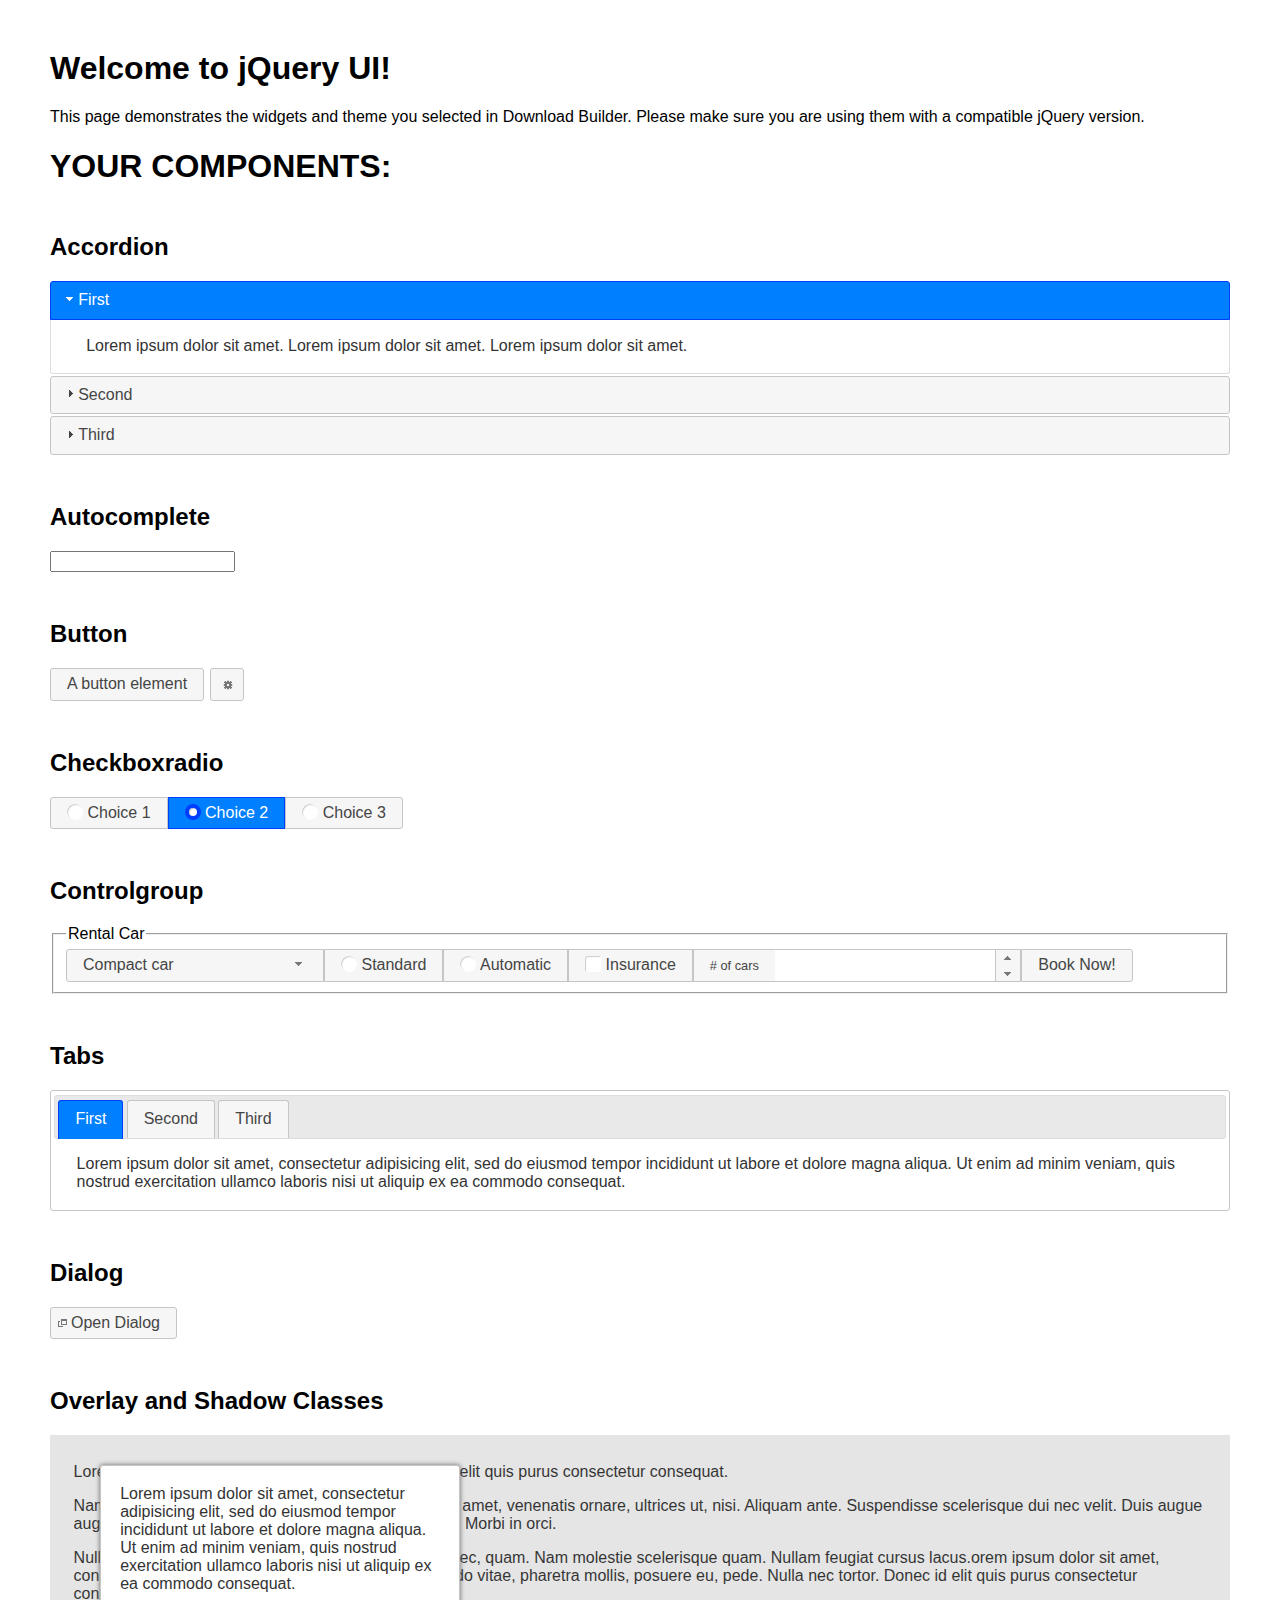
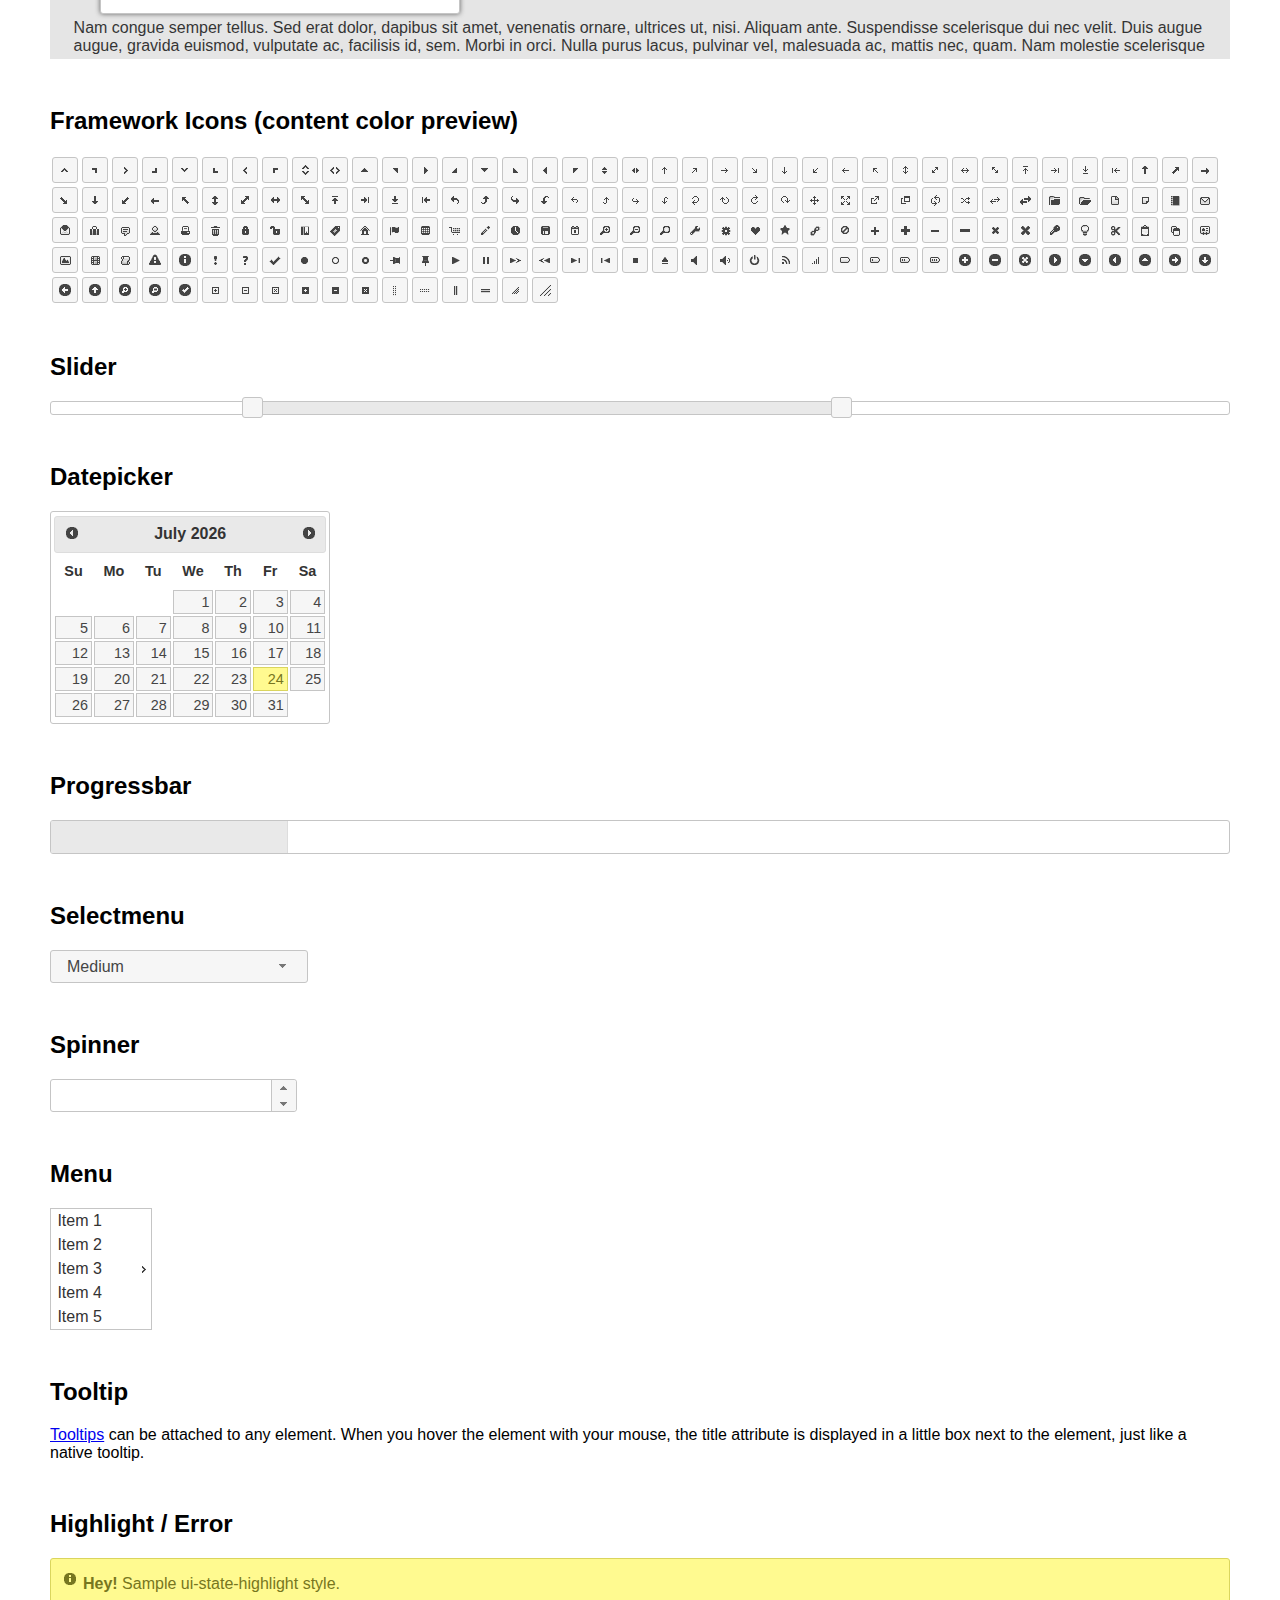
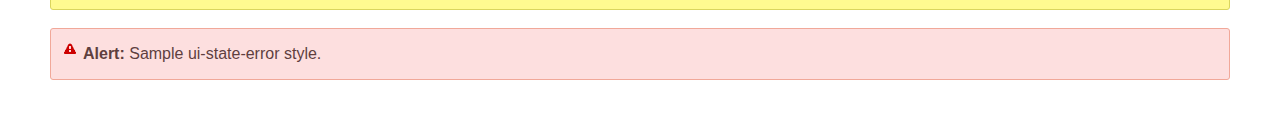
<file: coloring/static/coloring/vendors/jquery-ui/index.html>
<!doctype html>
<html lang="us">
<head>
	<meta charset="utf-8">
	<title>jQuery UI Example Page</title>
	<link href="jquery-ui.css" rel="stylesheet">
	<style>
	body{
		font-family: "Trebuchet MS", sans-serif;
		margin: 50px;
	}
	.demoHeaders {
		margin-top: 2em;
	}
	#dialog-link {
		padding: .4em 1em .4em 20px;
		text-decoration: none;
		position: relative;
	}
	#dialog-link span.ui-icon {
		margin: 0 5px 0 0;
		position: absolute;
		left: .2em;
		top: 50%;
		margin-top: -8px;
	}
	#icons {
		margin: 0;
		padding: 0;
	}
	#icons li {
		margin: 2px;
		position: relative;
		padding: 4px 0;
		cursor: pointer;
		float: left;
		list-style: none;
	}
	#icons span.ui-icon {
		float: left;
		margin: 0 4px;
	}
	.fakewindowcontain .ui-widget-overlay {
		position: absolute;
	}
	select {
		width: 200px;
	}
	</style>
</head>
<body>

<h1>Welcome to jQuery UI!</h1>

<div class="ui-widget">
	<p>This page demonstrates the widgets and theme you selected in Download Builder. Please make sure you are using them with a compatible jQuery version.</p>
</div>

<h1>YOUR COMPONENTS:</h1>


<!-- Accordion -->
<h2 class="demoHeaders">Accordion</h2>
<div id="accordion">
	<h3>First</h3>
	<div>Lorem ipsum dolor sit amet. Lorem ipsum dolor sit amet. Lorem ipsum dolor sit amet.</div>
	<h3>Second</h3>
	<div>Phasellus mattis tincidunt nibh.</div>
	<h3>Third</h3>
	<div>Nam dui erat, auctor a, dignissim quis.</div>
</div>



<!-- Autocomplete -->
<h2 class="demoHeaders">Autocomplete</h2>
<div>
	<input id="autocomplete" title="type &quot;a&quot;">
</div>



<!-- Button -->
<h2 class="demoHeaders">Button</h2>
<button id="button">A button element</button>
<button id="button-icon">An icon-only button</button>



<!-- Checkboxradio -->
<h2 class="demoHeaders">Checkboxradio</h2>
<form style="margin-top: 1em;">
	<div id="radioset">
		<input type="radio" id="radio1" name="radio"><label for="radio1">Choice 1</label>
		<input type="radio" id="radio2" name="radio" checked="checked"><label for="radio2">Choice 2</label>
		<input type="radio" id="radio3" name="radio"><label for="radio3">Choice 3</label>
	</div>
</form>



<!-- Controlgroup -->
<h2 class="demoHeaders">Controlgroup</h2>
<fieldset>
	<legend>Rental Car</legend>
	<div id="controlgroup">
		<select id="car-type">
			<option>Compact car</option>
			<option>Midsize car</option>
			<option>Full size car</option>
			<option>SUV</option>
			<option>Luxury</option>
			<option>Truck</option>
			<option>Van</option>
		</select>
		<label for="transmission-standard">Standard</label>
		<input type="radio" name="transmission" id="transmission-standard">
		<label for="transmission-automatic">Automatic</label>
		<input type="radio" name="transmission" id="transmission-automatic">
		<label for="insurance">Insurance</label>
		<input type="checkbox" name="insurance" id="insurance">
		<label for="horizontal-spinner" class="ui-controlgroup-label"># of cars</label>
		<input id="horizontal-spinner" class="ui-spinner-input">
		<button>Book Now!</button>
	</div>
</fieldset>



<!-- Tabs -->
<h2 class="demoHeaders">Tabs</h2>
<div id="tabs">
	<ul>
		<li><a href="#tabs-1">First</a></li>
		<li><a href="#tabs-2">Second</a></li>
		<li><a href="#tabs-3">Third</a></li>
	</ul>
	<div id="tabs-1">Lorem ipsum dolor sit amet, consectetur adipisicing elit, sed do eiusmod tempor incididunt ut labore et dolore magna aliqua. Ut enim ad minim veniam, quis nostrud exercitation ullamco laboris nisi ut aliquip ex ea commodo consequat.</div>
	<div id="tabs-2">Phasellus mattis tincidunt nibh. Cras orci urna, blandit id, pretium vel, aliquet ornare, felis. Maecenas scelerisque sem non nisl. Fusce sed lorem in enim dictum bibendum.</div>
	<div id="tabs-3">Nam dui erat, auctor a, dignissim quis, sollicitudin eu, felis. Pellentesque nisi urna, interdum eget, sagittis et, consequat vestibulum, lacus. Mauris porttitor ullamcorper augue.</div>
</div>



<h2 class="demoHeaders">Dialog</h2>
<p>
	<button id="dialog-link" class="ui-button ui-corner-all ui-widget">
		<span class="ui-icon ui-icon-newwin"></span>Open Dialog
	</button>
</p>

<h2 class="demoHeaders">Overlay and Shadow Classes</h2>
<div style="position: relative; width: 96%; height: 200px; padding:1% 2%; overflow:hidden;" class="fakewindowcontain">
	<p>Lorem ipsum dolor sit amet,  Nulla nec tortor. Donec id elit quis purus consectetur consequat. </p><p>Nam congue semper tellus. Sed erat dolor, dapibus sit amet, venenatis ornare, ultrices ut, nisi. Aliquam ante. Suspendisse scelerisque dui nec velit. Duis augue augue, gravida euismod, vulputate ac, facilisis id, sem. Morbi in orci. </p><p>Nulla purus lacus, pulvinar vel, malesuada ac, mattis nec, quam. Nam molestie scelerisque quam. Nullam feugiat cursus lacus.orem ipsum dolor sit amet, consectetur adipiscing elit. Donec libero risus, commodo vitae, pharetra mollis, posuere eu, pede. Nulla nec tortor. Donec id elit quis purus consectetur consequat. </p><p>Nam congue semper tellus. Sed erat dolor, dapibus sit amet, venenatis ornare, ultrices ut, nisi. Aliquam ante. Suspendisse scelerisque dui nec velit. Duis augue augue, gravida euismod, vulputate ac, facilisis id, sem. Morbi in orci. Nulla purus lacus, pulvinar vel, malesuada ac, mattis nec, quam. Nam molestie scelerisque quam. </p><p>Nullam feugiat cursus lacus.orem ipsum dolor sit amet, consectetur adipiscing elit. Donec libero risus, commodo vitae, pharetra mollis, posuere eu, pede. Nulla nec tortor. Donec id elit quis purus consectetur consequat. Nam congue semper tellus. Sed erat dolor, dapibus sit amet, venenatis ornare, ultrices ut, nisi. Aliquam ante. </p><p>Suspendisse scelerisque dui nec velit. Duis augue augue, gravida euismod, vulputate ac, facilisis id, sem. Morbi in orci. Nulla purus lacus, pulvinar vel, malesuada ac, mattis nec, quam. Nam molestie scelerisque quam. Nullam feugiat cursus lacus.orem ipsum dolor sit amet, consectetur adipiscing elit. Donec libero risus, commodo vitae, pharetra mollis, posuere eu, pede. Nulla nec tortor. Donec id elit quis purus consectetur consequat. Nam congue semper tellus. Sed erat dolor, dapibus sit amet, venenatis ornare, ultrices ut, nisi. </p>

	<!-- ui-dialog -->
	<div class="ui-widget-overlay ui-front"></div>
	<div style="position: absolute; width: 320px; left: 50px; top: 30px; padding: 1.2em" class="ui-widget ui-front ui-widget-content ui-corner-all ui-widget-shadow">
		Lorem ipsum dolor sit amet, consectetur adipisicing elit, sed do eiusmod tempor incididunt ut labore et dolore magna aliqua. Ut enim ad minim veniam, quis nostrud exercitation ullamco laboris nisi ut aliquip ex ea commodo consequat.
	</div>

</div>

<!-- ui-dialog -->
<div id="dialog" title="Dialog Title">
	<p>Lorem ipsum dolor sit amet, consectetur adipisicing elit, sed do eiusmod tempor incididunt ut labore et dolore magna aliqua. Ut enim ad minim veniam, quis nostrud exercitation ullamco laboris nisi ut aliquip ex ea commodo consequat.</p>
</div>



<h2 class="demoHeaders">Framework Icons (content color preview)</h2>
<ul id="icons" class="ui-widget ui-helper-clearfix">
	<li class="ui-state-default ui-corner-all" title=".ui-icon-caret-1-n"><span class="ui-icon ui-icon-caret-1-n"></span></li>
	<li class="ui-state-default ui-corner-all" title=".ui-icon-caret-1-ne"><span class="ui-icon ui-icon-caret-1-ne"></span></li>
	<li class="ui-state-default ui-corner-all" title=".ui-icon-caret-1-e"><span class="ui-icon ui-icon-caret-1-e"></span></li>
	<li class="ui-state-default ui-corner-all" title=".ui-icon-caret-1-se"><span class="ui-icon ui-icon-caret-1-se"></span></li>
	<li class="ui-state-default ui-corner-all" title=".ui-icon-caret-1-s"><span class="ui-icon ui-icon-caret-1-s"></span></li>
	<li class="ui-state-default ui-corner-all" title=".ui-icon-caret-1-sw"><span class="ui-icon ui-icon-caret-1-sw"></span></li>
	<li class="ui-state-default ui-corner-all" title=".ui-icon-caret-1-w"><span class="ui-icon ui-icon-caret-1-w"></span></li>
	<li class="ui-state-default ui-corner-all" title=".ui-icon-caret-1-nw"><span class="ui-icon ui-icon-caret-1-nw"></span></li>
	<li class="ui-state-default ui-corner-all" title=".ui-icon-caret-2-n-s"><span class="ui-icon ui-icon-caret-2-n-s"></span></li>
	<li class="ui-state-default ui-corner-all" title=".ui-icon-caret-2-e-w"><span class="ui-icon ui-icon-caret-2-e-w"></span></li>
	<li class="ui-state-default ui-corner-all" title=".ui-icon-triangle-1-n"><span class="ui-icon ui-icon-triangle-1-n"></span></li>
	<li class="ui-state-default ui-corner-all" title=".ui-icon-triangle-1-ne"><span class="ui-icon ui-icon-triangle-1-ne"></span></li>
	<li class="ui-state-default ui-corner-all" title=".ui-icon-triangle-1-e"><span class="ui-icon ui-icon-triangle-1-e"></span></li>
	<li class="ui-state-default ui-corner-all" title=".ui-icon-triangle-1-se"><span class="ui-icon ui-icon-triangle-1-se"></span></li>
	<li class="ui-state-default ui-corner-all" title=".ui-icon-triangle-1-s"><span class="ui-icon ui-icon-triangle-1-s"></span></li>
	<li class="ui-state-default ui-corner-all" title=".ui-icon-triangle-1-sw"><span class="ui-icon ui-icon-triangle-1-sw"></span></li>
	<li class="ui-state-default ui-corner-all" title=".ui-icon-triangle-1-w"><span class="ui-icon ui-icon-triangle-1-w"></span></li>
	<li class="ui-state-default ui-corner-all" title=".ui-icon-triangle-1-nw"><span class="ui-icon ui-icon-triangle-1-nw"></span></li>
	<li class="ui-state-default ui-corner-all" title=".ui-icon-triangle-2-n-s"><span class="ui-icon ui-icon-triangle-2-n-s"></span></li>
	<li class="ui-state-default ui-corner-all" title=".ui-icon-triangle-2-e-w"><span class="ui-icon ui-icon-triangle-2-e-w"></span></li>
	<li class="ui-state-default ui-corner-all" title=".ui-icon-arrow-1-n"><span class="ui-icon ui-icon-arrow-1-n"></span></li>
	<li class="ui-state-default ui-corner-all" title=".ui-icon-arrow-1-ne"><span class="ui-icon ui-icon-arrow-1-ne"></span></li>
	<li class="ui-state-default ui-corner-all" title=".ui-icon-arrow-1-e"><span class="ui-icon ui-icon-arrow-1-e"></span></li>
	<li class="ui-state-default ui-corner-all" title=".ui-icon-arrow-1-se"><span class="ui-icon ui-icon-arrow-1-se"></span></li>
	<li class="ui-state-default ui-corner-all" title=".ui-icon-arrow-1-s"><span class="ui-icon ui-icon-arrow-1-s"></span></li>
	<li class="ui-state-default ui-corner-all" title=".ui-icon-arrow-1-sw"><span class="ui-icon ui-icon-arrow-1-sw"></span></li>
	<li class="ui-state-default ui-corner-all" title=".ui-icon-arrow-1-w"><span class="ui-icon ui-icon-arrow-1-w"></span></li>
	<li class="ui-state-default ui-corner-all" title=".ui-icon-arrow-1-nw"><span class="ui-icon ui-icon-arrow-1-nw"></span></li>
	<li class="ui-state-default ui-corner-all" title=".ui-icon-arrow-2-n-s"><span class="ui-icon ui-icon-arrow-2-n-s"></span></li>
	<li class="ui-state-default ui-corner-all" title=".ui-icon-arrow-2-ne-sw"><span class="ui-icon ui-icon-arrow-2-ne-sw"></span></li>
	<li class="ui-state-default ui-corner-all" title=".ui-icon-arrow-2-e-w"><span class="ui-icon ui-icon-arrow-2-e-w"></span></li>
	<li class="ui-state-default ui-corner-all" title=".ui-icon-arrow-2-se-nw"><span class="ui-icon ui-icon-arrow-2-se-nw"></span></li>
	<li class="ui-state-default ui-corner-all" title=".ui-icon-arrowstop-1-n"><span class="ui-icon ui-icon-arrowstop-1-n"></span></li>
	<li class="ui-state-default ui-corner-all" title=".ui-icon-arrowstop-1-e"><span class="ui-icon ui-icon-arrowstop-1-e"></span></li>
	<li class="ui-state-default ui-corner-all" title=".ui-icon-arrowstop-1-s"><span class="ui-icon ui-icon-arrowstop-1-s"></span></li>
	<li class="ui-state-default ui-corner-all" title=".ui-icon-arrowstop-1-w"><span class="ui-icon ui-icon-arrowstop-1-w"></span></li>
	<li class="ui-state-default ui-corner-all" title=".ui-icon-arrowthick-1-n"><span class="ui-icon ui-icon-arrowthick-1-n"></span></li>
	<li class="ui-state-default ui-corner-all" title=".ui-icon-arrowthick-1-ne"><span class="ui-icon ui-icon-arrowthick-1-ne"></span></li>
	<li class="ui-state-default ui-corner-all" title=".ui-icon-arrowthick-1-e"><span class="ui-icon ui-icon-arrowthick-1-e"></span></li>
	<li class="ui-state-default ui-corner-all" title=".ui-icon-arrowthick-1-se"><span class="ui-icon ui-icon-arrowthick-1-se"></span></li>
	<li class="ui-state-default ui-corner-all" title=".ui-icon-arrowthick-1-s"><span class="ui-icon ui-icon-arrowthick-1-s"></span></li>
	<li class="ui-state-default ui-corner-all" title=".ui-icon-arrowthick-1-sw"><span class="ui-icon ui-icon-arrowthick-1-sw"></span></li>
	<li class="ui-state-default ui-corner-all" title=".ui-icon-arrowthick-1-w"><span class="ui-icon ui-icon-arrowthick-1-w"></span></li>
	<li class="ui-state-default ui-corner-all" title=".ui-icon-arrowthick-1-nw"><span class="ui-icon ui-icon-arrowthick-1-nw"></span></li>
	<li class="ui-state-default ui-corner-all" title=".ui-icon-arrowthick-2-n-s"><span class="ui-icon ui-icon-arrowthick-2-n-s"></span></li>
	<li class="ui-state-default ui-corner-all" title=".ui-icon-arrowthick-2-ne-sw"><span class="ui-icon ui-icon-arrowthick-2-ne-sw"></span></li>
	<li class="ui-state-default ui-corner-all" title=".ui-icon-arrowthick-2-e-w"><span class="ui-icon ui-icon-arrowthick-2-e-w"></span></li>
	<li class="ui-state-default ui-corner-all" title=".ui-icon-arrowthick-2-se-nw"><span class="ui-icon ui-icon-arrowthick-2-se-nw"></span></li>
	<li class="ui-state-default ui-corner-all" title=".ui-icon-arrowthickstop-1-n"><span class="ui-icon ui-icon-arrowthickstop-1-n"></span></li>
	<li class="ui-state-default ui-corner-all" title=".ui-icon-arrowthickstop-1-e"><span class="ui-icon ui-icon-arrowthickstop-1-e"></span></li>
	<li class="ui-state-default ui-corner-all" title=".ui-icon-arrowthickstop-1-s"><span class="ui-icon ui-icon-arrowthickstop-1-s"></span></li>
	<li class="ui-state-default ui-corner-all" title=".ui-icon-arrowthickstop-1-w"><span class="ui-icon ui-icon-arrowthickstop-1-w"></span></li>
	<li class="ui-state-default ui-corner-all" title=".ui-icon-arrowreturnthick-1-w"><span class="ui-icon ui-icon-arrowreturnthick-1-w"></span></li>
	<li class="ui-state-default ui-corner-all" title=".ui-icon-arrowreturnthick-1-n"><span class="ui-icon ui-icon-arrowreturnthick-1-n"></span></li>
	<li class="ui-state-default ui-corner-all" title=".ui-icon-arrowreturnthick-1-e"><span class="ui-icon ui-icon-arrowreturnthick-1-e"></span></li>
	<li class="ui-state-default ui-corner-all" title=".ui-icon-arrowreturnthick-1-s"><span class="ui-icon ui-icon-arrowreturnthick-1-s"></span></li>
	<li class="ui-state-default ui-corner-all" title=".ui-icon-arrowreturn-1-w"><span class="ui-icon ui-icon-arrowreturn-1-w"></span></li>
	<li class="ui-state-default ui-corner-all" title=".ui-icon-arrowreturn-1-n"><span class="ui-icon ui-icon-arrowreturn-1-n"></span></li>
	<li class="ui-state-default ui-corner-all" title=".ui-icon-arrowreturn-1-e"><span class="ui-icon ui-icon-arrowreturn-1-e"></span></li>
	<li class="ui-state-default ui-corner-all" title=".ui-icon-arrowreturn-1-s"><span class="ui-icon ui-icon-arrowreturn-1-s"></span></li>
	<li class="ui-state-default ui-corner-all" title=".ui-icon-arrowrefresh-1-w"><span class="ui-icon ui-icon-arrowrefresh-1-w"></span></li>
	<li class="ui-state-default ui-corner-all" title=".ui-icon-arrowrefresh-1-n"><span class="ui-icon ui-icon-arrowrefresh-1-n"></span></li>
	<li class="ui-state-default ui-corner-all" title=".ui-icon-arrowrefresh-1-e"><span class="ui-icon ui-icon-arrowrefresh-1-e"></span></li>
	<li class="ui-state-default ui-corner-all" title=".ui-icon-arrowrefresh-1-s"><span class="ui-icon ui-icon-arrowrefresh-1-s"></span></li>
	<li class="ui-state-default ui-corner-all" title=".ui-icon-arrow-4"><span class="ui-icon ui-icon-arrow-4"></span></li>
	<li class="ui-state-default ui-corner-all" title=".ui-icon-arrow-4-diag"><span class="ui-icon ui-icon-arrow-4-diag"></span></li>
	<li class="ui-state-default ui-corner-all" title=".ui-icon-extlink"><span class="ui-icon ui-icon-extlink"></span></li>
	<li class="ui-state-default ui-corner-all" title=".ui-icon-newwin"><span class="ui-icon ui-icon-newwin"></span></li>
	<li class="ui-state-default ui-corner-all" title=".ui-icon-refresh"><span class="ui-icon ui-icon-refresh"></span></li>
	<li class="ui-state-default ui-corner-all" title=".ui-icon-shuffle"><span class="ui-icon ui-icon-shuffle"></span></li>
	<li class="ui-state-default ui-corner-all" title=".ui-icon-transfer-e-w"><span class="ui-icon ui-icon-transfer-e-w"></span></li>
	<li class="ui-state-default ui-corner-all" title=".ui-icon-transferthick-e-w"><span class="ui-icon ui-icon-transferthick-e-w"></span></li>
	<li class="ui-state-default ui-corner-all" title=".ui-icon-folder-collapsed"><span class="ui-icon ui-icon-folder-collapsed"></span></li>
	<li class="ui-state-default ui-corner-all" title=".ui-icon-folder-open"><span class="ui-icon ui-icon-folder-open"></span></li>
	<li class="ui-state-default ui-corner-all" title=".ui-icon-document"><span class="ui-icon ui-icon-document"></span></li>
	<li class="ui-state-default ui-corner-all" title=".ui-icon-document-b"><span class="ui-icon ui-icon-document-b"></span></li>
	<li class="ui-state-default ui-corner-all" title=".ui-icon-note"><span class="ui-icon ui-icon-note"></span></li>
	<li class="ui-state-default ui-corner-all" title=".ui-icon-mail-closed"><span class="ui-icon ui-icon-mail-closed"></span></li>
	<li class="ui-state-default ui-corner-all" title=".ui-icon-mail-open"><span class="ui-icon ui-icon-mail-open"></span></li>
	<li class="ui-state-default ui-corner-all" title=".ui-icon-suitcase"><span class="ui-icon ui-icon-suitcase"></span></li>
	<li class="ui-state-default ui-corner-all" title=".ui-icon-comment"><span class="ui-icon ui-icon-comment"></span></li>
	<li class="ui-state-default ui-corner-all" title=".ui-icon-person"><span class="ui-icon ui-icon-person"></span></li>
	<li class="ui-state-default ui-corner-all" title=".ui-icon-print"><span class="ui-icon ui-icon-print"></span></li>
	<li class="ui-state-default ui-corner-all" title=".ui-icon-trash"><span class="ui-icon ui-icon-trash"></span></li>
	<li class="ui-state-default ui-corner-all" title=".ui-icon-locked"><span class="ui-icon ui-icon-locked"></span></li>
	<li class="ui-state-default ui-corner-all" title=".ui-icon-unlocked"><span class="ui-icon ui-icon-unlocked"></span></li>
	<li class="ui-state-default ui-corner-all" title=".ui-icon-bookmark"><span class="ui-icon ui-icon-bookmark"></span></li>
	<li class="ui-state-default ui-corner-all" title=".ui-icon-tag"><span class="ui-icon ui-icon-tag"></span></li>
	<li class="ui-state-default ui-corner-all" title=".ui-icon-home"><span class="ui-icon ui-icon-home"></span></li>
	<li class="ui-state-default ui-corner-all" title=".ui-icon-flag"><span class="ui-icon ui-icon-flag"></span></li>
	<li class="ui-state-default ui-corner-all" title=".ui-icon-calculator"><span class="ui-icon ui-icon-calculator"></span></li>
	<li class="ui-state-default ui-corner-all" title=".ui-icon-cart"><span class="ui-icon ui-icon-cart"></span></li>
	<li class="ui-state-default ui-corner-all" title=".ui-icon-pencil"><span class="ui-icon ui-icon-pencil"></span></li>
	<li class="ui-state-default ui-corner-all" title=".ui-icon-clock"><span class="ui-icon ui-icon-clock"></span></li>
	<li class="ui-state-default ui-corner-all" title=".ui-icon-disk"><span class="ui-icon ui-icon-disk"></span></li>
	<li class="ui-state-default ui-corner-all" title=".ui-icon-calendar"><span class="ui-icon ui-icon-calendar"></span></li>
	<li class="ui-state-default ui-corner-all" title=".ui-icon-zoomin"><span class="ui-icon ui-icon-zoomin"></span></li>
	<li class="ui-state-default ui-corner-all" title=".ui-icon-zoomout"><span class="ui-icon ui-icon-zoomout"></span></li>
	<li class="ui-state-default ui-corner-all" title=".ui-icon-search"><span class="ui-icon ui-icon-search"></span></li>
	<li class="ui-state-default ui-corner-all" title=".ui-icon-wrench"><span class="ui-icon ui-icon-wrench"></span></li>
	<li class="ui-state-default ui-corner-all" title=".ui-icon-gear"><span class="ui-icon ui-icon-gear"></span></li>
	<li class="ui-state-default ui-corner-all" title=".ui-icon-heart"><span class="ui-icon ui-icon-heart"></span></li>
	<li class="ui-state-default ui-corner-all" title=".ui-icon-star"><span class="ui-icon ui-icon-star"></span></li>
	<li class="ui-state-default ui-corner-all" title=".ui-icon-link"><span class="ui-icon ui-icon-link"></span></li>
	<li class="ui-state-default ui-corner-all" title=".ui-icon-cancel"><span class="ui-icon ui-icon-cancel"></span></li>
	<li class="ui-state-default ui-corner-all" title=".ui-icon-plus"><span class="ui-icon ui-icon-plus"></span></li>
	<li class="ui-state-default ui-corner-all" title=".ui-icon-plusthick"><span class="ui-icon ui-icon-plusthick"></span></li>
	<li class="ui-state-default ui-corner-all" title=".ui-icon-minus"><span class="ui-icon ui-icon-minus"></span></li>
	<li class="ui-state-default ui-corner-all" title=".ui-icon-minusthick"><span class="ui-icon ui-icon-minusthick"></span></li>
	<li class="ui-state-default ui-corner-all" title=".ui-icon-close"><span class="ui-icon ui-icon-close"></span></li>
	<li class="ui-state-default ui-corner-all" title=".ui-icon-closethick"><span class="ui-icon ui-icon-closethick"></span></li>
	<li class="ui-state-default ui-corner-all" title=".ui-icon-key"><span class="ui-icon ui-icon-key"></span></li>
	<li class="ui-state-default ui-corner-all" title=".ui-icon-lightbulb"><span class="ui-icon ui-icon-lightbulb"></span></li>
	<li class="ui-state-default ui-corner-all" title=".ui-icon-scissors"><span class="ui-icon ui-icon-scissors"></span></li>
	<li class="ui-state-default ui-corner-all" title=".ui-icon-clipboard"><span class="ui-icon ui-icon-clipboard"></span></li>
	<li class="ui-state-default ui-corner-all" title=".ui-icon-copy"><span class="ui-icon ui-icon-copy"></span></li>
	<li class="ui-state-default ui-corner-all" title=".ui-icon-contact"><span class="ui-icon ui-icon-contact"></span></li>
	<li class="ui-state-default ui-corner-all" title=".ui-icon-image"><span class="ui-icon ui-icon-image"></span></li>
	<li class="ui-state-default ui-corner-all" title=".ui-icon-video"><span class="ui-icon ui-icon-video"></span></li>
	<li class="ui-state-default ui-corner-all" title=".ui-icon-script"><span class="ui-icon ui-icon-script"></span></li>
	<li class="ui-state-default ui-corner-all" title=".ui-icon-alert"><span class="ui-icon ui-icon-alert"></span></li>
	<li class="ui-state-default ui-corner-all" title=".ui-icon-info"><span class="ui-icon ui-icon-info"></span></li>
	<li class="ui-state-default ui-corner-all" title=".ui-icon-notice"><span class="ui-icon ui-icon-notice"></span></li>
	<li class="ui-state-default ui-corner-all" title=".ui-icon-help"><span class="ui-icon ui-icon-help"></span></li>
	<li class="ui-state-default ui-corner-all" title=".ui-icon-check"><span class="ui-icon ui-icon-check"></span></li>
	<li class="ui-state-default ui-corner-all" title=".ui-icon-bullet"><span class="ui-icon ui-icon-bullet"></span></li>
	<li class="ui-state-default ui-corner-all" title=".ui-icon-radio-off"><span class="ui-icon ui-icon-radio-off"></span></li>
	<li class="ui-state-default ui-corner-all" title=".ui-icon-radio-on"><span class="ui-icon ui-icon-radio-on"></span></li>
	<li class="ui-state-default ui-corner-all" title=".ui-icon-pin-w"><span class="ui-icon ui-icon-pin-w"></span></li>
	<li class="ui-state-default ui-corner-all" title=".ui-icon-pin-s"><span class="ui-icon ui-icon-pin-s"></span></li>
	<li class="ui-state-default ui-corner-all" title=".ui-icon-play"><span class="ui-icon ui-icon-play"></span></li>
	<li class="ui-state-default ui-corner-all" title=".ui-icon-pause"><span class="ui-icon ui-icon-pause"></span></li>
	<li class="ui-state-default ui-corner-all" title=".ui-icon-seek-next"><span class="ui-icon ui-icon-seek-next"></span></li>
	<li class="ui-state-default ui-corner-all" title=".ui-icon-seek-prev"><span class="ui-icon ui-icon-seek-prev"></span></li>
	<li class="ui-state-default ui-corner-all" title=".ui-icon-seek-end"><span class="ui-icon ui-icon-seek-end"></span></li>
	<li class="ui-state-default ui-corner-all" title=".ui-icon-seek-first"><span class="ui-icon ui-icon-seek-first"></span></li>
	<li class="ui-state-default ui-corner-all" title=".ui-icon-stop"><span class="ui-icon ui-icon-stop"></span></li>
	<li class="ui-state-default ui-corner-all" title=".ui-icon-eject"><span class="ui-icon ui-icon-eject"></span></li>
	<li class="ui-state-default ui-corner-all" title=".ui-icon-volume-off"><span class="ui-icon ui-icon-volume-off"></span></li>
	<li class="ui-state-default ui-corner-all" title=".ui-icon-volume-on"><span class="ui-icon ui-icon-volume-on"></span></li>
	<li class="ui-state-default ui-corner-all" title=".ui-icon-power"><span class="ui-icon ui-icon-power"></span></li>
	<li class="ui-state-default ui-corner-all" title=".ui-icon-signal-diag"><span class="ui-icon ui-icon-signal-diag"></span></li>
	<li class="ui-state-default ui-corner-all" title=".ui-icon-signal"><span class="ui-icon ui-icon-signal"></span></li>
	<li class="ui-state-default ui-corner-all" title=".ui-icon-battery-0"><span class="ui-icon ui-icon-battery-0"></span></li>
	<li class="ui-state-default ui-corner-all" title=".ui-icon-battery-1"><span class="ui-icon ui-icon-battery-1"></span></li>
	<li class="ui-state-default ui-corner-all" title=".ui-icon-battery-2"><span class="ui-icon ui-icon-battery-2"></span></li>
	<li class="ui-state-default ui-corner-all" title=".ui-icon-battery-3"><span class="ui-icon ui-icon-battery-3"></span></li>
	<li class="ui-state-default ui-corner-all" title=".ui-icon-circle-plus"><span class="ui-icon ui-icon-circle-plus"></span></li>
	<li class="ui-state-default ui-corner-all" title=".ui-icon-circle-minus"><span class="ui-icon ui-icon-circle-minus"></span></li>
	<li class="ui-state-default ui-corner-all" title=".ui-icon-circle-close"><span class="ui-icon ui-icon-circle-close"></span></li>
	<li class="ui-state-default ui-corner-all" title=".ui-icon-circle-triangle-e"><span class="ui-icon ui-icon-circle-triangle-e"></span></li>
	<li class="ui-state-default ui-corner-all" title=".ui-icon-circle-triangle-s"><span class="ui-icon ui-icon-circle-triangle-s"></span></li>
	<li class="ui-state-default ui-corner-all" title=".ui-icon-circle-triangle-w"><span class="ui-icon ui-icon-circle-triangle-w"></span></li>
	<li class="ui-state-default ui-corner-all" title=".ui-icon-circle-triangle-n"><span class="ui-icon ui-icon-circle-triangle-n"></span></li>
	<li class="ui-state-default ui-corner-all" title=".ui-icon-circle-arrow-e"><span class="ui-icon ui-icon-circle-arrow-e"></span></li>
	<li class="ui-state-default ui-corner-all" title=".ui-icon-circle-arrow-s"><span class="ui-icon ui-icon-circle-arrow-s"></span></li>
	<li class="ui-state-default ui-corner-all" title=".ui-icon-circle-arrow-w"><span class="ui-icon ui-icon-circle-arrow-w"></span></li>
	<li class="ui-state-default ui-corner-all" title=".ui-icon-circle-arrow-n"><span class="ui-icon ui-icon-circle-arrow-n"></span></li>
	<li class="ui-state-default ui-corner-all" title=".ui-icon-circle-zoomin"><span class="ui-icon ui-icon-circle-zoomin"></span></li>
	<li class="ui-state-default ui-corner-all" title=".ui-icon-circle-zoomout"><span class="ui-icon ui-icon-circle-zoomout"></span></li>
	<li class="ui-state-default ui-corner-all" title=".ui-icon-circle-check"><span class="ui-icon ui-icon-circle-check"></span></li>
	<li class="ui-state-default ui-corner-all" title=".ui-icon-circlesmall-plus"><span class="ui-icon ui-icon-circlesmall-plus"></span></li>
	<li class="ui-state-default ui-corner-all" title=".ui-icon-circlesmall-minus"><span class="ui-icon ui-icon-circlesmall-minus"></span></li>
	<li class="ui-state-default ui-corner-all" title=".ui-icon-circlesmall-close"><span class="ui-icon ui-icon-circlesmall-close"></span></li>
	<li class="ui-state-default ui-corner-all" title=".ui-icon-squaresmall-plus"><span class="ui-icon ui-icon-squaresmall-plus"></span></li>
	<li class="ui-state-default ui-corner-all" title=".ui-icon-squaresmall-minus"><span class="ui-icon ui-icon-squaresmall-minus"></span></li>
	<li class="ui-state-default ui-corner-all" title=".ui-icon-squaresmall-close"><span class="ui-icon ui-icon-squaresmall-close"></span></li>
	<li class="ui-state-default ui-corner-all" title=".ui-icon-grip-dotted-vertical"><span class="ui-icon ui-icon-grip-dotted-vertical"></span></li>
	<li class="ui-state-default ui-corner-all" title=".ui-icon-grip-dotted-horizontal"><span class="ui-icon ui-icon-grip-dotted-horizontal"></span></li>
	<li class="ui-state-default ui-corner-all" title=".ui-icon-grip-solid-vertical"><span class="ui-icon ui-icon-grip-solid-vertical"></span></li>
	<li class="ui-state-default ui-corner-all" title=".ui-icon-grip-solid-horizontal"><span class="ui-icon ui-icon-grip-solid-horizontal"></span></li>
	<li class="ui-state-default ui-corner-all" title=".ui-icon-gripsmall-diagonal-se"><span class="ui-icon ui-icon-gripsmall-diagonal-se"></span></li>
	<li class="ui-state-default ui-corner-all" title=".ui-icon-grip-diagonal-se"><span class="ui-icon ui-icon-grip-diagonal-se"></span></li>
</ul>


<!-- Slider -->
<h2 class="demoHeaders">Slider</h2>
<div id="slider"></div>



<!-- Datepicker -->
<h2 class="demoHeaders">Datepicker</h2>
<div id="datepicker"></div>



<!-- Progressbar -->
<h2 class="demoHeaders">Progressbar</h2>
<div id="progressbar"></div>



<!-- Progressbar -->
<h2 class="demoHeaders">Selectmenu</h2>
<select id="selectmenu">
	<option>Slower</option>
	<option>Slow</option>
	<option selected="selected">Medium</option>
	<option>Fast</option>
	<option>Faster</option>
</select>



<!-- Spinner -->
<h2 class="demoHeaders">Spinner</h2>
<input id="spinner">



<!-- Menu -->
<h2 class="demoHeaders">Menu</h2>
<ul style="width:100px;" id="menu">
	<li><div>Item 1</div></li>
	<li><div>Item 2</div></li>
	<li><div>Item 3</div>
		<ul>
			<li><div>Item 3-1</div></li>
			<li><div>Item 3-2</div></li>
			<li><div>Item 3-3</div></li>
			<li><div>Item 3-4</div></li>
			<li><div>Item 3-5</div></li>
		</ul>
	</li>
	<li><div>Item 4</div></li>
	<li><div>Item 5</div></li>
</ul>



<!-- Tooltip -->
<h2 class="demoHeaders">Tooltip</h2>
<p id="tooltip">
	<a href="#" title="That&apos;s what this widget is">Tooltips</a> can be attached to any element. When you hover
the element with your mouse, the title attribute is displayed in a little box next to the element, just like a native tooltip.
</p>


<!-- Highlight / Error -->
<h2 class="demoHeaders">Highlight / Error</h2>
<div class="ui-widget">
	<div class="ui-state-highlight ui-corner-all" style="margin-top: 20px; padding: 0 .7em;">
		<p><span class="ui-icon ui-icon-info" style="float: left; margin-right: .3em;"></span>
		<strong>Hey!</strong> Sample ui-state-highlight style.</p>
	</div>
</div>
<br>
<div class="ui-widget">
	<div class="ui-state-error ui-corner-all" style="padding: 0 .7em;">
		<p><span class="ui-icon ui-icon-alert" style="float: left; margin-right: .3em;"></span>
		<strong>Alert:</strong> Sample ui-state-error style.</p>
	</div>
</div>

<script src="external/jquery/jquery.js"></script>
<script src="jquery-ui.js"></script>
<script>

$( "#accordion" ).accordion();



var availableTags = [
	"ActionScript",
	"AppleScript",
	"Asp",
	"BASIC",
	"C",
	"C++",
	"Clojure",
	"COBOL",
	"ColdFusion",
	"Erlang",
	"Fortran",
	"Groovy",
	"Haskell",
	"Java",
	"JavaScript",
	"Lisp",
	"Perl",
	"PHP",
	"Python",
	"Ruby",
	"Scala",
	"Scheme"
];
$( "#autocomplete" ).autocomplete({
	source: availableTags
});



$( "#button" ).button();
$( "#button-icon" ).button({
	icon: "ui-icon-gear",
	showLabel: false
});



$( "#radioset" ).buttonset();



$( "#controlgroup" ).controlgroup();



$( "#tabs" ).tabs();



$( "#dialog" ).dialog({
	autoOpen: false,
	width: 400,
	buttons: [
		{
			text: "Ok",
			click: function() {
				$( this ).dialog( "close" );
			}
		},
		{
			text: "Cancel",
			click: function() {
				$( this ).dialog( "close" );
			}
		}
	]
});

// Link to open the dialog
$( "#dialog-link" ).click(function( event ) {
	$( "#dialog" ).dialog( "open" );
	event.preventDefault();
});



$( "#datepicker" ).datepicker({
	inline: true
});



$( "#slider" ).slider({
	range: true,
	values: [ 17, 67 ]
});



$( "#progressbar" ).progressbar({
	value: 20
});



$( "#spinner" ).spinner();



$( "#menu" ).menu();



$( "#tooltip" ).tooltip();



$( "#selectmenu" ).selectmenu();


// Hover states on the static widgets
$( "#dialog-link, #icons li" ).hover(
	function() {
		$( this ).addClass( "ui-state-hover" );
	},
	function() {
		$( this ).removeClass( "ui-state-hover" );
	}
);
</script>
</body>
</html>
</file>
